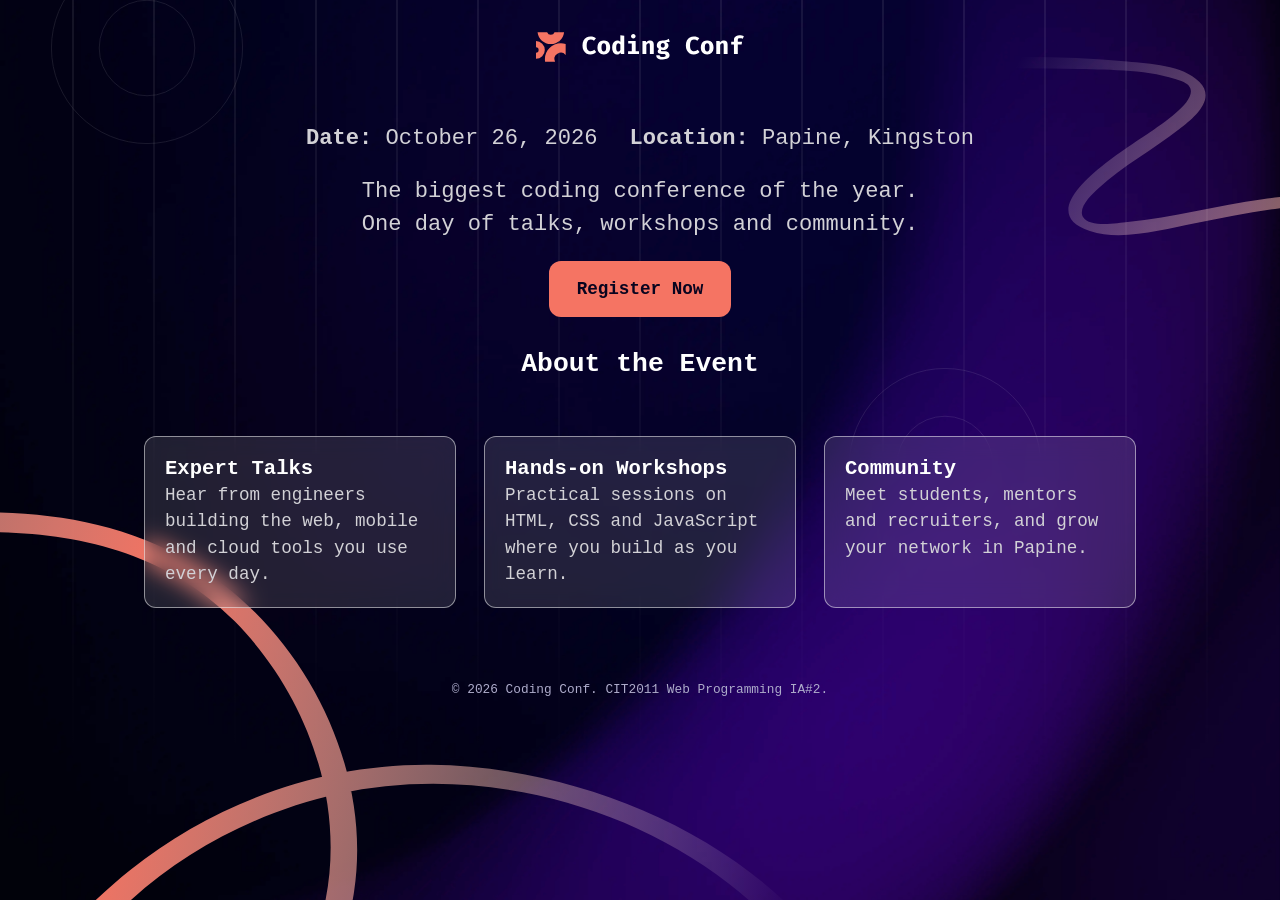
<file: Index.html>
<!DOCTYPE html>
<html lang="en">
<head>
    <meta charset="UTF-8">
    <meta name="viewport" content="width=device-width, initial-scale=1">
    <title>Coding Conf | 2026</title>
    <link rel="icon" type="image/png" href="ASSETS/favicon-32x32%20(1).png">
    <link rel="stylesheet" href="CSS/style.css">
</head>
<body>
    <a class="visually-hidden" href="#main">Skip to main content</a>

    <header class="site-header">
       <nav aria-label="Main navigation">
            <a class="logo" href="Index.html">
                <img src="ASSETS/logo-full%20(1).svg" alt="Coding Conf Logo">
            </a>
        </nav>
    </header>
<main id="main" class="page">
    <section class="metadata">
        <div class="metadata-event">
            <p><strong>Date:</strong> October 26, 2026</p>
            <p><strong>Location:</strong> Papine, Kingston</p>
        </div>
        <p class="metadata-description">The biggest coding conference of the year. One day of talks, workshops and community.
        </p>
        <a class="btn" href="login.html">Register Now</a>
    </section>

<section class="about title">
    <h2>About the Event</h2>
        <ul class="highlights">
            <li>
                <h3>Expert Talks</h3>
                <p>Hear from engineers building the web, mobile and cloud tools you use every day.</p>
            </li>
            <li>
                <h3>Hands-on Workshops</h3>
                <p>Practical sessions on HTML, CSS and JavaScript where you build as you learn.</p>
            </li>
            <li>
                <h3>Community</h3>
                <p>Meet students, mentors and recruiters, and grow your network in Papine.</p>
            </li>
        </ul>
    </section>
    </main>

    <footer class="site-footer">
        <p>&copy; 2026 Coding Conf. CIT2011 Web Programming IA#2.</p>
    </footer>
</body>
</html>
</file>
<file: CSS/style.css>
:root {
  --space-900: #08041f;
  --space-700: #2d0a6b;
  --coral: #f57463;
  --coral-hover: #e0604f;
  --white: #fff;
  --text-soft: #d2d1d6;
  --text-muted: #aeaccb;
  --glass: rgb(255 255 255 / 0.12);
  --glass-border: rgb(255 255 255 / 0.5);
  --field-bg: rgb(255 255 255 / 0.08);
  --field-border: rgb(255 255 255 / 0.45);
  --bg-image: url("../ASSETS/background-mobile%20(1).png");
  --squiggle-bottom: url("../ASSETS/pattern-squiggly-line-bottom-mobile-tablet%20(1).svg");
  --circle-size: clamp(6rem, 15vw, 13.5rem);
  --radius: 0.75rem;
  --gap: clamp(1rem, 3vw, 1.75rem);
  --fs-hero: clamp(1.75rem, 1rem + 4vw, 3.75rem);
  --fs-lead: clamp(1rem, 0.9rem + 0.6vw, 1.5rem);
  --fs-body: clamp(0.95rem, 0.9rem + 0.25vw, 1.1rem);
  --fs-small: 0.8rem;
}

:where(*, *::before, *::after) { box-sizing: border-box; }
:where(body, h1, h2, h3, p, ul, figure) { margin: 0; padding: 0; }
:where(ul) { list-style: none; }
:where(img, svg) { display: block; max-width: 100%; }

body {
  min-height: 100vh;
  position: relative;
  overflow-x: hidden;
  font-family: "Inconsolata", "Courier New", monospace;
  font-size: var(--fs-body);
  line-height: 1.5;
  color: var(--white);
  background:
    url("../ASSETS/pattern-circle%20(1).svg") no-repeat 4vw -3rem / var(--circle-size),
    url("../ASSETS/pattern-circle%20(1).svg") no-repeat 78% 52% / var(--circle-size),
    url("../ASSETS/pattern-lines%20(1).svg") repeat-x center top / auto 64rem,
    var(--bg-image) center / cover no-repeat,
    var(--space-900);
}

:is(h1, h2, h3) { line-height: 1.2; font-weight: 700; }
a { color: inherit; }
:is(a, button, input, [tabindex]):focus-visible,
.dropzone:focus-within {
  outline: 3px solid var(--white);
  outline-offset: 3px;
  box-shadow: 0 0 0 6px rgb(255 255 255 / 0.35);
}

.visually-hidden {
  position: absolute;
  width: 1px; height: 1px;
  overflow: hidden;
  clip-path: inset(50%);
  white-space: nowrap;
}

body::before,
body::after {
  content: "";
  position: absolute;
  z-index: -1;
  background-repeat: no-repeat;
  background-size: contain;
  pointer-events: none;
}
body::before {
  width: clamp(9rem, 31vw, 27.9rem);
  aspect-ratio: 446 / 208;
  right: 0;
  top: clamp(1rem, 4vw, 5rem);
  background-image: url("../ASSETS/pattern-squiggly-line-top%20(1).svg");
}
body::after {
  width: min(100%, 47.5rem);
  aspect-ratio: 760 / 530;
  left: 0;
  bottom: 0;
  background-position: left bottom;
  background-image: var(--squiggle-bottom);
}

.site-header {
  display: flex;
  justify-content: center;
  align-items: center;
  gap: 0.6rem;
  padding: var(--gap);
}
.site-header :is(.brand, nav) { display: flex; align-items: center; gap: 0.6rem; }
.brand img { width: auto; height: clamp(1.4rem, 3vw, 1.9rem); }

.page {
  width: min(100% - 2rem, 62rem);
  margin-inline: auto;
  padding-bottom: 3rem;
  text-align: center;
}
.page > h1 { font-size: var(--fs-hero); margin-block: 1rem; text-wrap: balance; }
.lead { font-size: var(--fs-lead); color: var(--text-soft); max-width: 40ch; margin-inline: auto; }

.accent {
  background: linear-gradient(90deg, var(--coral), #ffb4a8);
  -webkit-background-clip: text;
  background-clip: text;
  color: transparent;
}

.btn {
  display: inline-block;
  padding: 0.9rem 1.75rem;
  border: 0;
  border-radius: var(--radius);
  background: var(--coral);
  color: var(--space-900);
  font: inherit;
  font-weight: 700;
  text-decoration: none;
  cursor: pointer;
  transition: background-color 0.2s, transform 0.2s;
}
.btn:is(:hover, :focus-visible):not(:disabled) { background: var(--coral-hover); transform: translateY(-2px); }
.btn:disabled { cursor: wait; opacity: 0.65; }

.site-footer { text-align: center; padding: 1.5rem 1rem; color: var(--text-muted); font-size: var(--fs-small); }

.metadata {
  display: grid;
  gap: 1.25rem;
  justify-items: center;
  margin-block: 2rem;
}
.metadata-event {
  display: flex;
  flex-wrap: wrap;
  justify-content: center;
  gap: 0.75rem 2rem;
  color: var(--text-soft);
  font-size: var(--fs-lead);
}
.metadata-description {
  max-width: 42ch;
  margin-inline: auto;
  color: var(--text-soft);
  font-size: var(--fs-lead);
}

.highlights {
  display: grid;
  grid-template-columns: repeat(auto-fit, minmax(14rem, 1fr));
  gap: var(--gap);
  margin-top: 3.5rem;
  text-align: left;
}
.highlights > li {
  padding: 1.25rem;
  border: 1px solid var(--glass-border);
  border-radius: var(--radius);
  background: var(--glass);
  backdrop-filter: blur(12px);
  transition: transform 0.25s, border-color 0.25s;
}
.highlights > li:hover { transform: translateY(-4px); border-color: var(--coral); }
.highlights h2 { font-size: 1.2rem; margin-bottom: 0.5rem; color: var(--coral); }
.highlights p { color: var(--text-soft); }

.reg-form {
  display: grid;
  gap: 1.25rem;
  width: min(100%, 29rem);
  margin: 2rem auto 0;
  text-align: left;
}
.form { display: grid; gap: 0.5rem; }
.form label, .form .label { font-size: 1.05rem; }

.form input[type="text"],
.form input[type="email"] {
  padding: 0.85rem 1rem;
  border: 1px solid var(--field-border);
  border-radius: var(--radius);
  background: var(--field-bg);
  color: var(--white);
  font: inherit;
  transition: border-color 0.2s, background-color 0.2s;
}
.form input::placeholder { color: var(--text-muted); }
.form input:hover:not(:focus) { background: rgb(255 255 255 / 0.18); }

.dropzone {
  display: grid;
  justify-items: center;
  gap: 0.75rem;
  padding: 1.25rem 1rem;
  border: 1px dashed var(--field-border);
  border-radius: var(--radius);
  background: var(--field-bg);
  color: var(--text-soft);
  cursor: pointer;
  transition: background-color 0.2s;
}
.dropzone:is(:hover, .is-dragover) { background: rgb(255 255 255 / 0.2); }
.dropzone .icon-box,
.dropzone .preview {
  width: 3.1rem; height: 3.1rem;
  border: 1px solid var(--field-border);
  border-radius: 0.6rem;
  background: rgb(255 255 255 / 0.12);
  padding: 0.6rem;
  object-fit: cover;
}
.dropzone .preview { padding: 0; }
.dropzone-actions { display: flex; gap: 0.5rem; }
.dropzone-actions button {
  padding: 0.2rem 0.6rem;
  border: 0;
  border-radius: 0.3rem;
  background: rgb(255 255 255 / 0.15);
  color: var(--white);
  font: inherit;
  font-size: var(--fs-small);
  cursor: pointer;
}
.dropzone-actions button:first-child { text-decoration: underline; }
.dropzone-actions button:is(:hover, :focus-visible) { background: rgb(255 255 255 / 0.3); }

.hint {
  display: flex;
  align-items: center;
  gap: 0.4rem;
  font-size: var(--fs-small);
  color: var(--text-muted);
}
.hint::before {
  content: "";
  flex: none;
  width: 1rem; height: 1rem;
  background: url("../ASSETS/icon-info%20(1).svg") center / contain no-repeat;
}
.hint.error { color: var(--coral); }
.hint[hidden] { display: none; }
.form:has([aria-invalid="true"]) :is(input, .dropzone) { border-color: var(--coral); }

.success-message { margin-bottom: 3rem; }
.success-message p { max-width: 36ch; margin: 1rem auto 0; color: var(--text-soft); font-size: var(--fs-lead); }
.success-message .accent-text { color: var(--coral); }
.ticket {
  display: grid;
  grid-template-columns: 81.08% 1fr;
  width: min(100%, 37.5rem);
  aspect-ratio: 600 / 280;
  margin-inline: auto;
  border-radius: var(--radius);
  background: url("../ASSETS/pattern-ticket%20(1).svg") center / 100% 100% no-repeat;
  backdrop-filter: blur(16px);
  text-align: left;
  transition: transform 0.3s;
}
.ticket:hover { transform: rotate(-1deg) scale(1.02); }
.ticket-main { display: grid; min-width: 0; gap: 1.5rem; padding: clamp(1rem, 4vw, 1.75rem); align-content: space-between; }
.ticket-brand { display: flex; align-items: center; gap: 0.75rem; }
.ticket-brand img { flex: none; width: clamp(1.7rem, 5vw, 2.4rem); height: auto; }
.ticket-brand h2 { font-size: clamp(1.3rem, 1rem + 1.5vw, 2rem); }
.ticket-meta { color: var(--text-soft); font-size: var(--fs-small); margin-top: 0.25rem; }
.attendee { display: flow-root; }
.attendee img {
  float: left;
  width: clamp(2.8rem, 10vw, 5rem);
  aspect-ratio: 1;
  margin-right: 1rem;
  border-radius: 0.6rem;
  object-fit: cover;
}
.attendee-name { font-size: clamp(1.1rem, 0.9rem + 1vw, 1.6rem); margin-top: 0.2rem; }
.attendee-github { display: flex; align-items: center; gap: 0.4rem; color: var(--text-soft); font-size: var(--fs-small); }
.attendee-github img { float: none; width: 1.1rem; margin: 0; border-radius: 0; }

.ticket-stub {
  display: grid;
  place-items: center;
  color: var(--text-muted);
}
.serial { writing-mode: vertical-rl; transform: rotate(180deg); font-size: clamp(1rem, 1rem + 1vw, 1.6rem); letter-spacing: 0.1em; }

@keyframes rise { from { opacity: 0; transform: translateY(1.5rem); } to { opacity: 1; transform: none; } }
.page > :is(h1, .lead, .event-meta, .reg-form, .ticket, .success-message) { animation: rise 0.7s ease-out both; }

@media (min-width: 48rem) {
  :root { --bg-image: url("../ASSETS/background-tablet%20(1).png"); }
  .site-header { padding-top: 2rem; }
}
@media (max-width: 30rem) {
  .ticket:hover { transform: none; }
}
@media (min-width: 64rem) {
  :root {
    --bg-image: url("../ASSETS/background-desktop%20(1).png");
    --squiggle-bottom: url("../ASSETS/pattern-squiggly-line-bottom-desktop%20(1).svg");
  }
  body::after { aspect-ratio: 825 / 400; width: min(100%, 51.5rem); }
}
@media (prefers-reduced-motion: reduce) {
  *, *::before, *::after { animation: none !important; transition: none !important; }
}

.dropzone label {
  display: grid;
  text-align: center;
  justify-items: center;
  gap: 0.75rem;
  cursor: pointer;
}
.dropzone > div[hidden] { display: none; }
.dropzone > div:not([hidden]) { width: 100%; display: grid; justify-items: center; gap: 0.75rem; }
</file>
